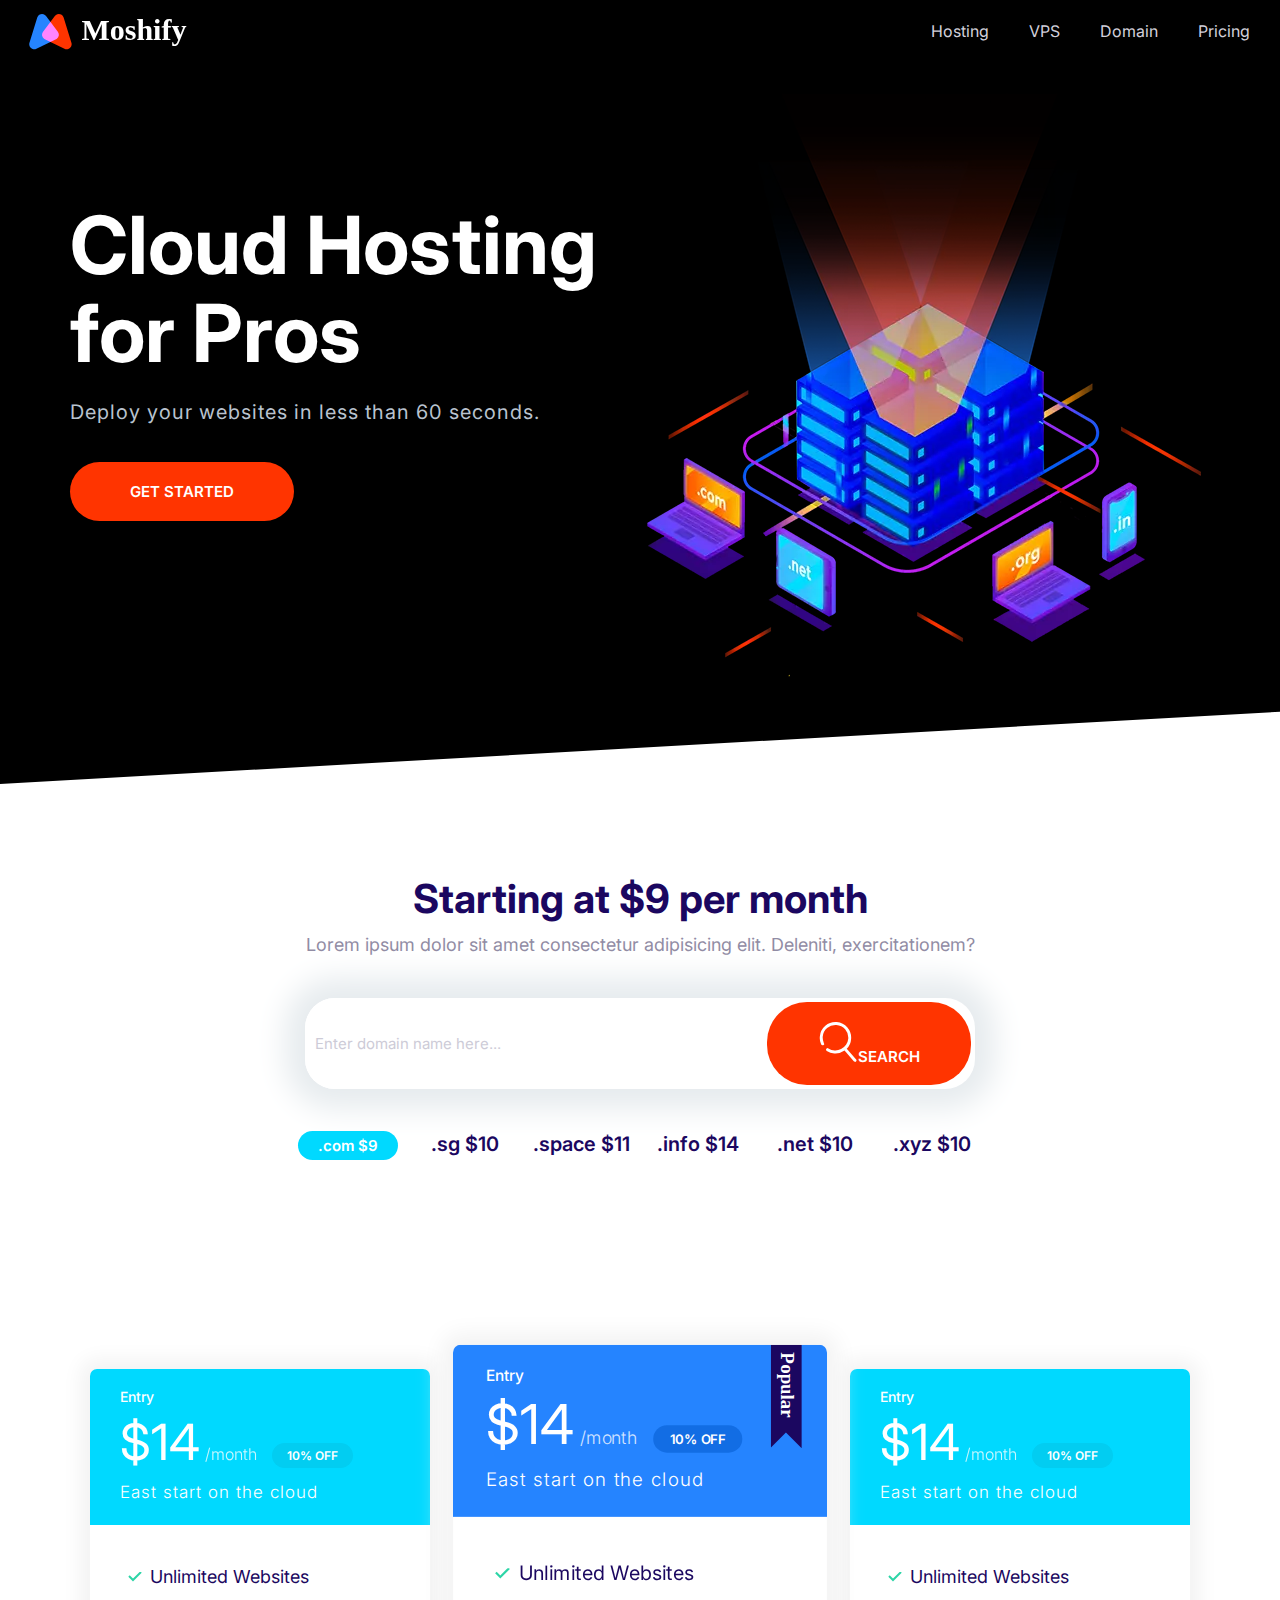
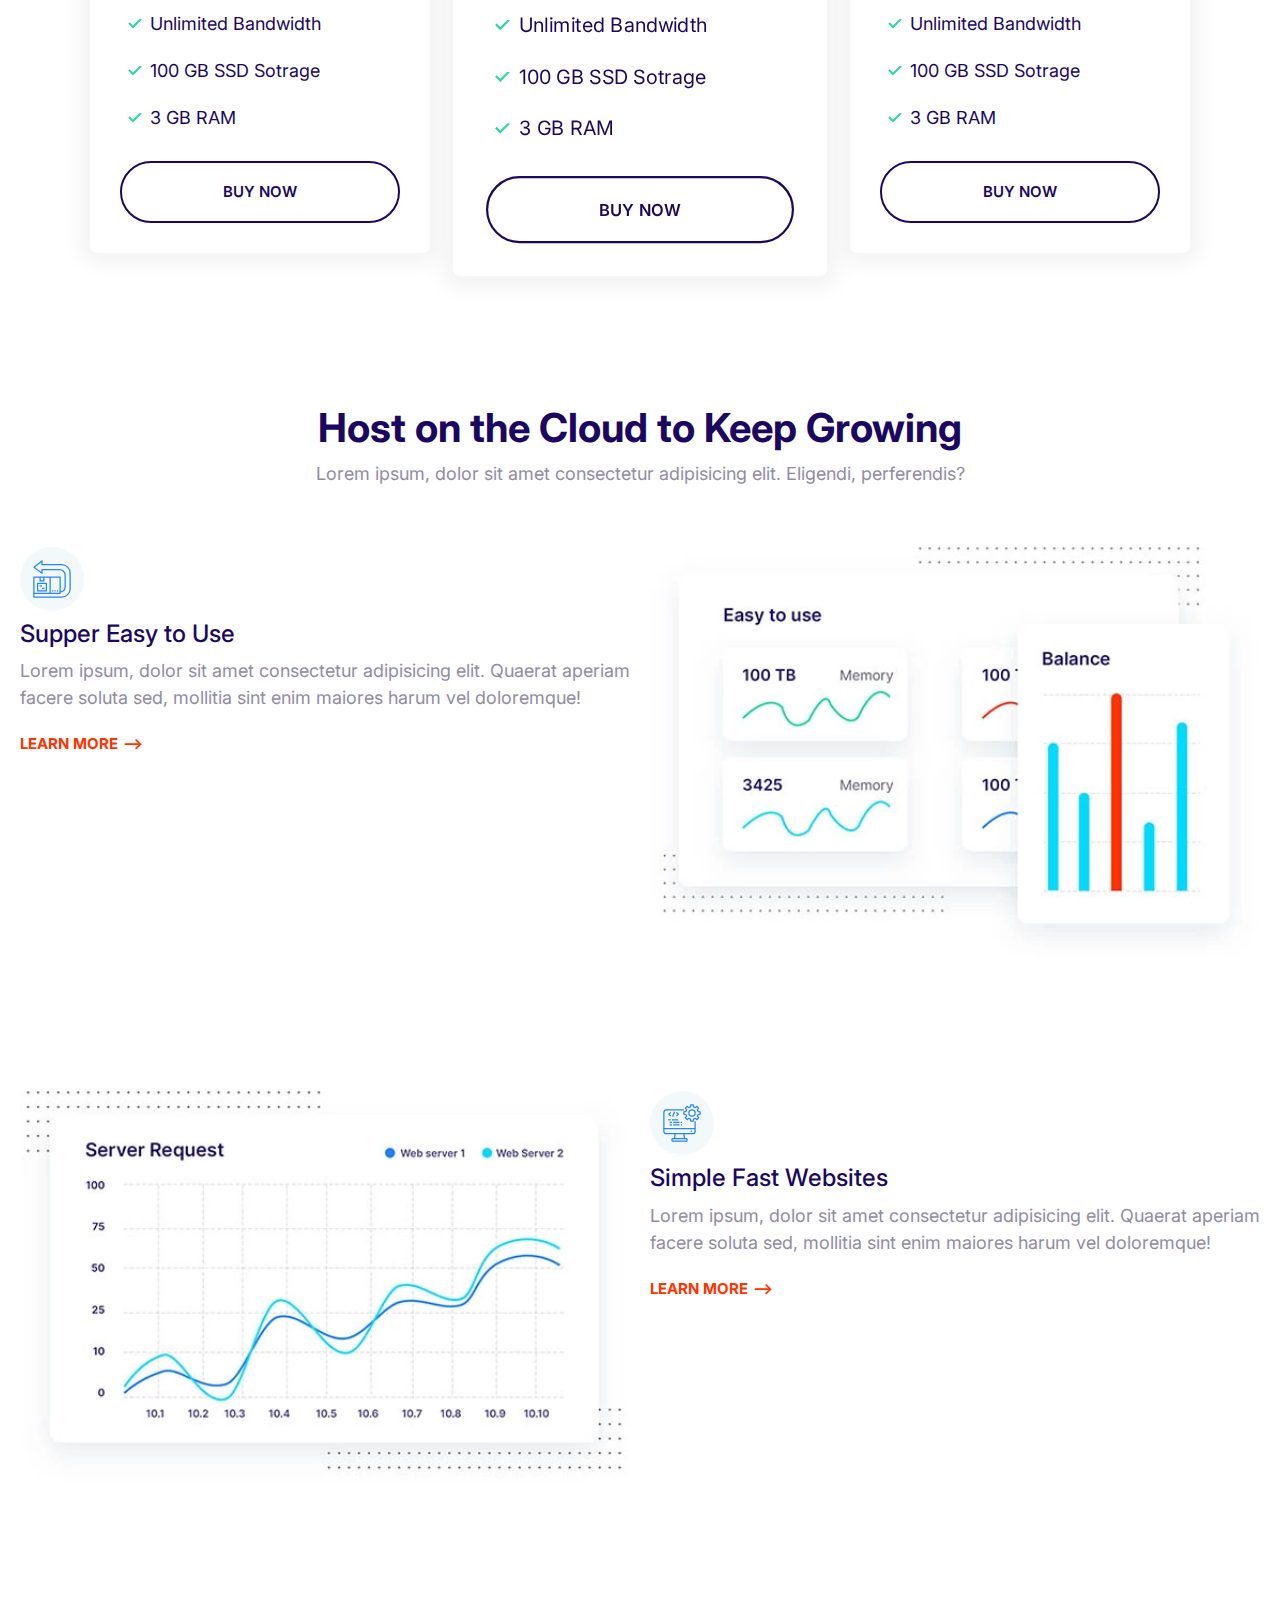
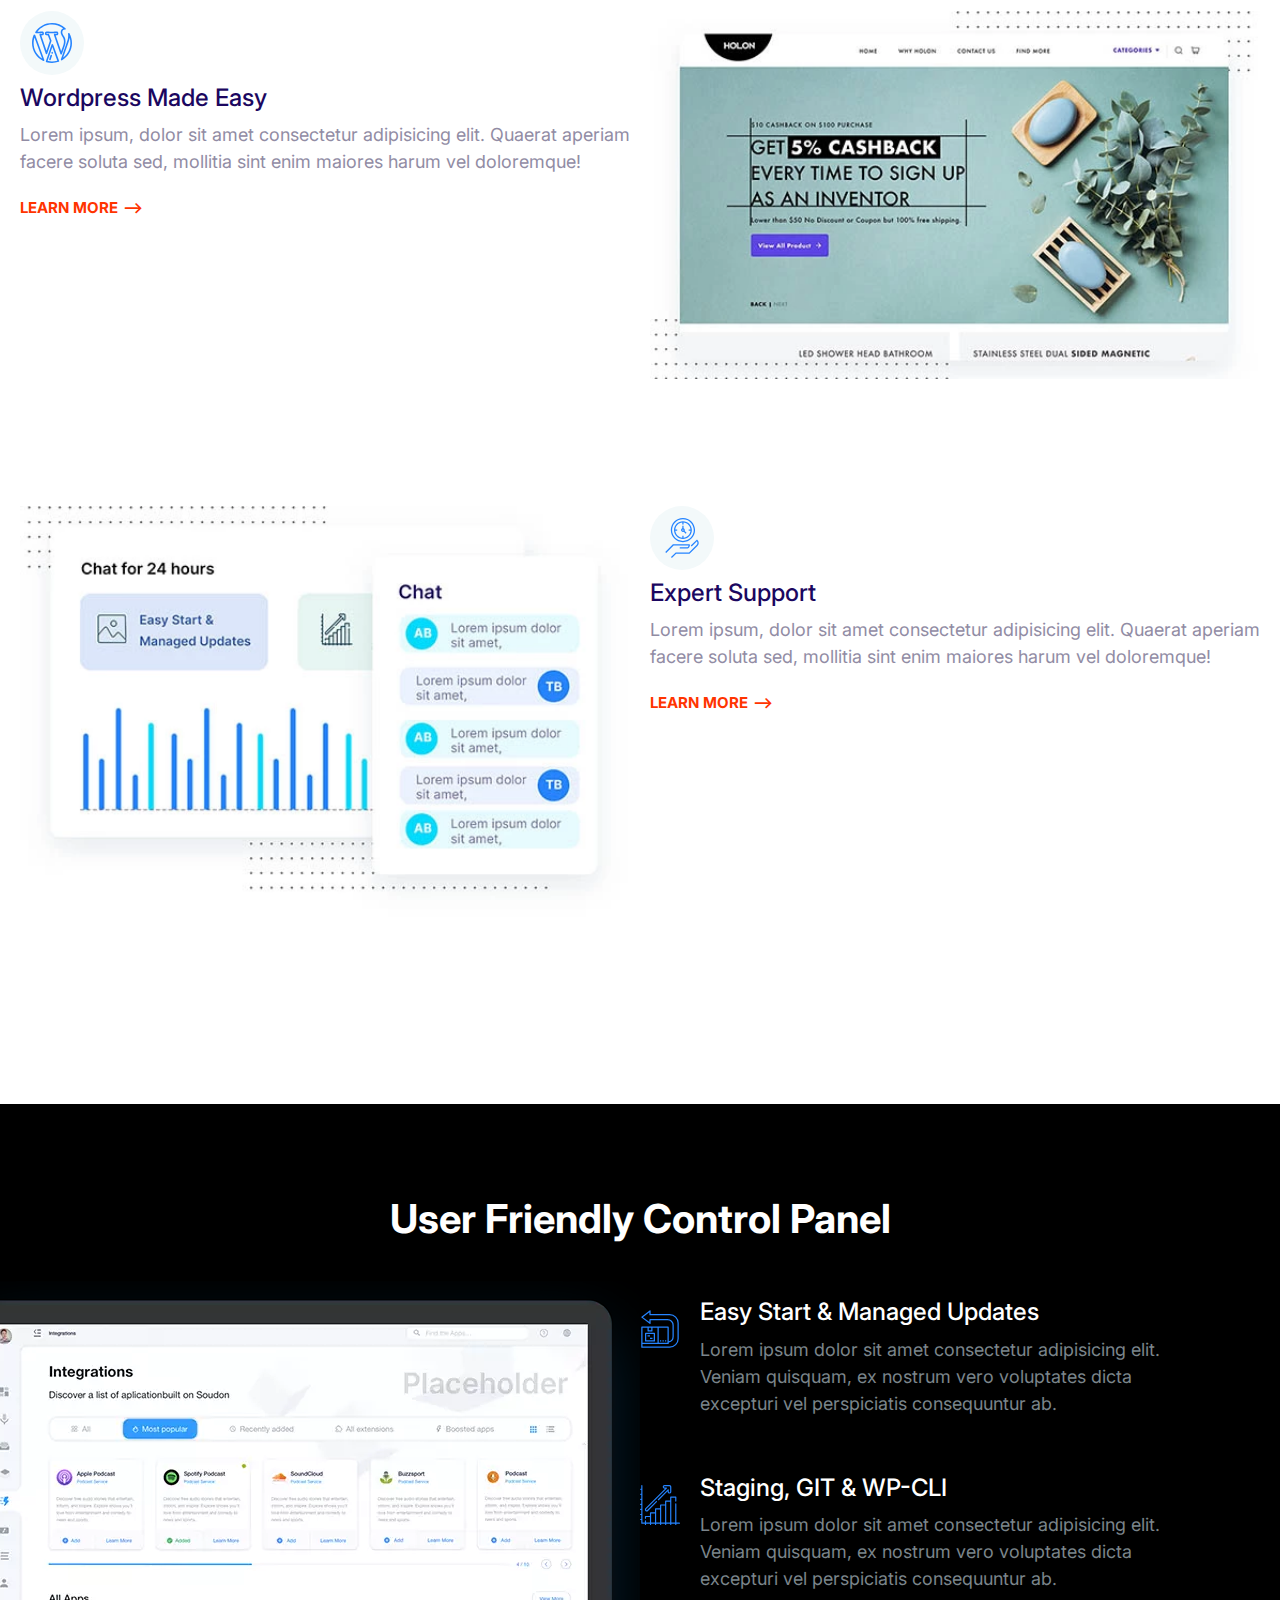
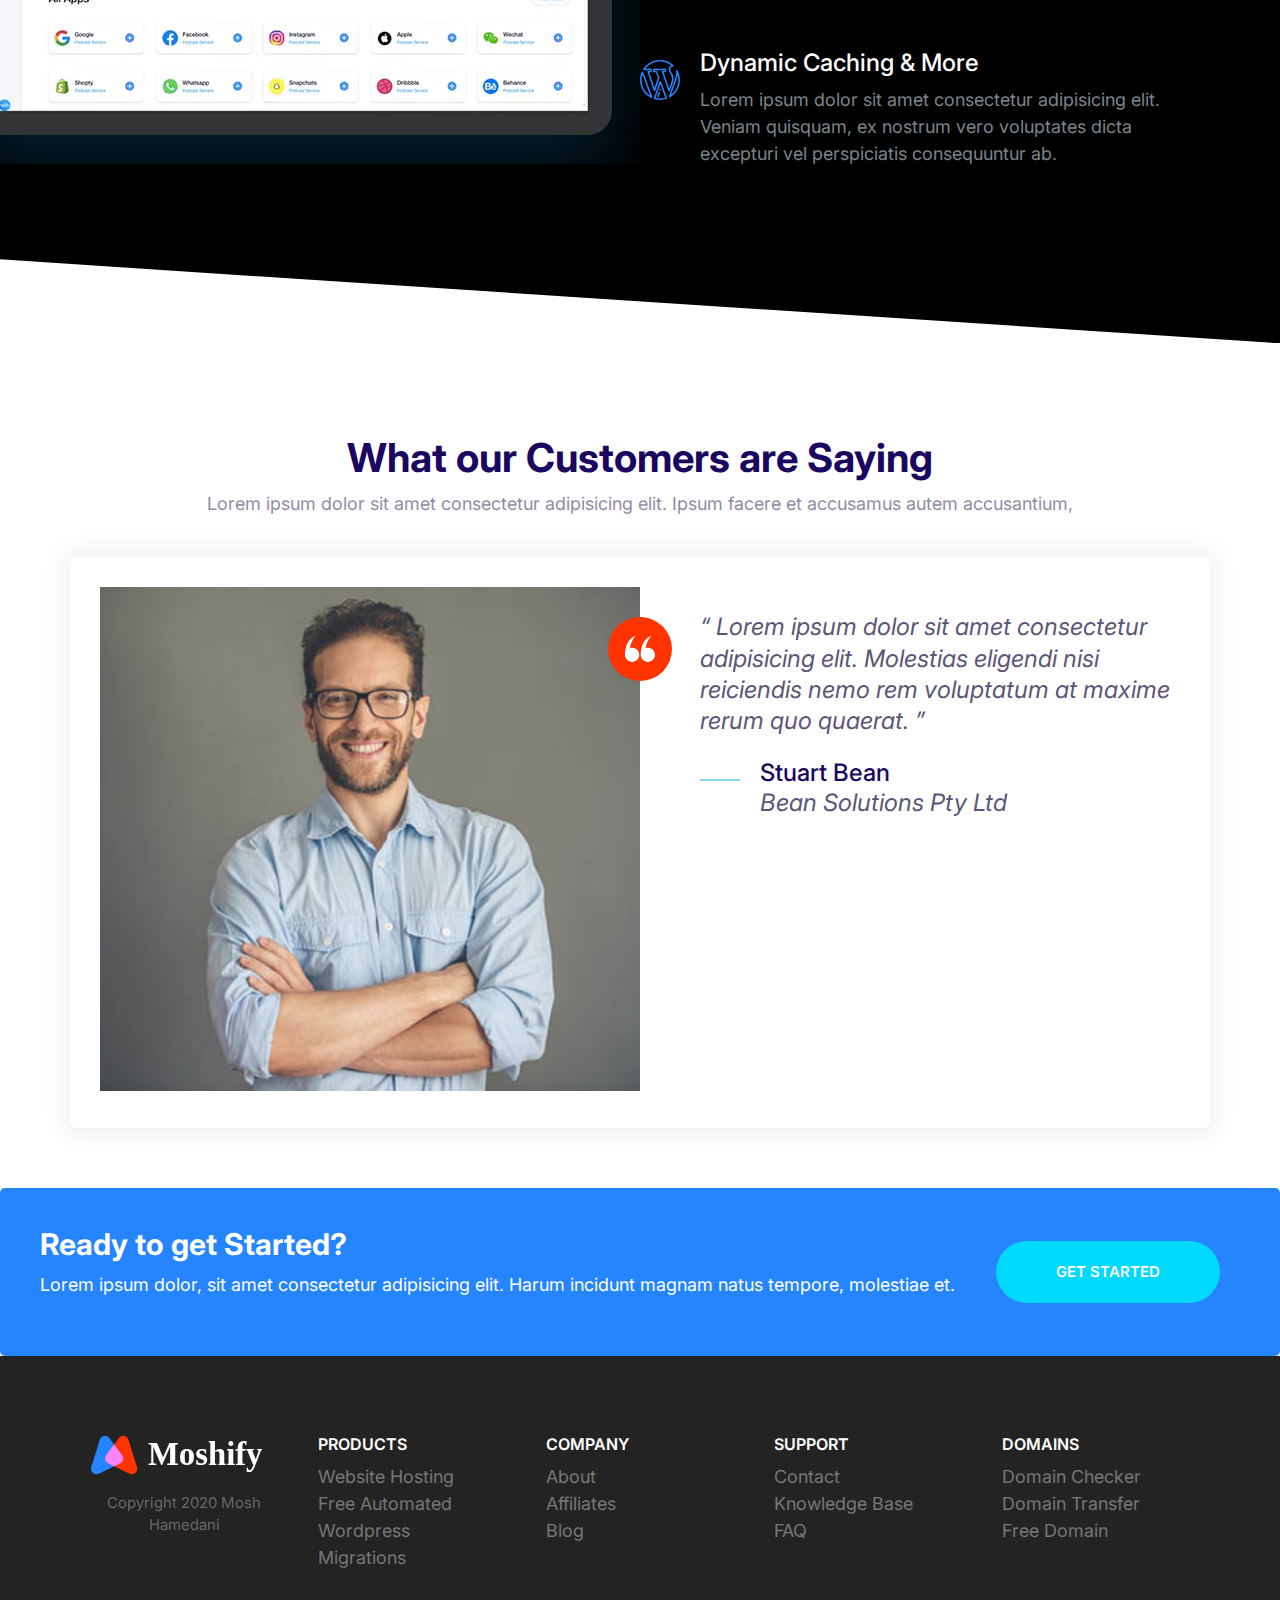
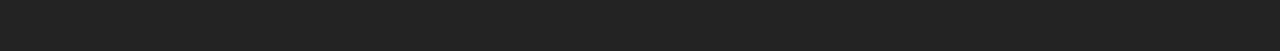
<file: index.html>
<!DOCTYPE html>
<html lang="en">
  <head>
    <meta charset="UTF-8" />
    <meta http-equiv="X-UA-Compatible" content="IE=edge" />
    <meta name="viewport" content="width=device-width, initial-scale=1.0" />
    <meta
      name="description"
      content="Deploy your websites in less than 60 seconds"
    />
    <meta property="og:title" content="Moshify" />
    <meta property="og:description" content="Moshify...." />
    <meta property="og:type" content="website" />
    <meta property="og:image" content="http://" />
    <meta property="og:url" content="https://moshified.com" />
    <title>Moshify - Go Online for Just $9</title>
    <link rel="preconnect" href="https://fonts.googleapis.com" />
    <link rel="preconnect" href="https://fonts.gstatic.com" crossorigin />
    <link
      href="https://fonts.googleapis.com/css2?family=Inter:wght@400;600;700&display=swap"
      rel="stylesheet"
    />
    <link rel="stylesheet" href="css/normalize.css" />
    <link rel="stylesheet" href="css/styles.css" />
  </head>
  <body>
    <header>
      <!-- Navigation Bar first -->
      <nav class="nav collapsible">
        <a class="nav__brand" href="/"><img src="images/logo.svg" alt="" /></a>
        <svg class="icon icon--white nav__toggler">
          <use xlink:href="images/sprite.svg#menu"></use>
        </svg>
        <ul class="list nav__list collapsible__content">
          <li class="nav__item"><a href="#">Hosting</a></li>
          <li class="nav__item"><a href="#">VPS</a></li>
          <li class="nav__item"><a href="#">Domain</a></li>
          <li class="nav__item"><a href="#">Pricing</a></li>
        </ul>
      </nav>
    </header>

    <!-- Hero component -->
    <section class="block block--dark block--skewed-left hero">
      <div class="container grid grid--1x2">
        <header class="block__header hero__content">
          <h1 class="block__heading">Cloud Hosting for Pros</h1>
          <p class="hero__tagline">
            Deploy your websites in less than 60 seconds.
          </p>
          <a href="" class="btn btn--accent btn--stretched">Get Started</a>
        </header>
        <picture>
          <source
            type="image/webp"
            srcset="images/banner.webp 1x, images/banner@2x.webp 2x"
          />
          <source
            type="image/png"
            srcset="images/banner.png 1x, images/banner@2x.png 2x"
          />
          <img class="hero__image" src="images/banner.png" alt="" />
        </picture>
      </div>
    </section>

    <!-- Domain Block -->
    <section class="block container block-domain">
      <header class="block__header">
        <h2>Starting at $9 per month</h2>
        <p>
          Lorem ipsum dolor sit amet consectetur adipisicing elit. Deleniti,
          exercitationem?
        </p>
      </header>
      <div class="input-group">
        <input
          type="text"
          class="input"
          placeholder="Enter domain name here..."
        />
        <button class="btn btn--accent">
          <svg class="icon icon--white">
            <use xlink:href="images/sprite.svg#search"></use></svg
          >Search
        </button>
      </div>
      <ul class="list block-domain__prices">
        <li><span class="badge badge--secondary">.com $9</span></li>
        <li>.sg $10</li>
        <li>.space $11</li>
        <li>.info $14</li>
        <li>.net $10</li>
        <li>.xyz $10</li>
      </ul>
    </section>

    <!-- Block PLans -->
    <section class="block container block-plans">
      <div class="grid grid--1x3">
        <!-- Plans 1 -->
        <div class="plan">
          <div class="card card--secondary">
            <header class="card__header">
              <h3 class="plan__name">Entry</h3>
              <span class="plan__price">$14</span>
              <span class="plan__billing-cycle">/month</span>
              <span class="badge badge--secondary badge--small">10% OFF</span>
              <span class="plan__description">East start on the cloud</span>
            </header>
            <div class="card__body">
              <ul class="list list--tick">
                <li class="list__item">Unlimited Websites</li>
                <li class="list__item">Unlimited Bandwidth</li>
                <li class="list__item">100 GB SSD Sotrage</li>
                <li class="list__item">3 GB RAM</li>
              </ul>
              <button class="btn btn--outline btn--block">Buy Now</button>
            </div>
          </div>
        </div>
        <!-- Plans 2 -->
        <div class="plan plan--popular">
          <div class="card card--primary">
            <header class="card__header">
              <h3 class="plan__name">Entry</h3>
              <span class="plan__price">$14</span>
              <span class="plan__billing-cycle">/month</span>
              <span class="badge badge--primary badge--small">10% OFF</span>
              <span class="plan__description">East start on the cloud</span>
            </header>
            <div class="card__body">
              <ul class="list list--tick">
                <li class="list__item">Unlimited Websites</li>
                <li class="list__item">Unlimited Bandwidth</li>
                <li class="list__item">100 GB SSD Sotrage</li>
                <li class="list__item">3 GB RAM</li>
              </ul>
              <button class="btn btn--outline btn--block">Buy Now</button>
            </div>
          </div>
        </div>
        <!-- Plans 3 -->
        <div class="plan">
          <div class="card card--secondary">
            <header class="card__header">
              <h3 class="plan__name">Entry</h3>
              <span class="plan__price">$14</span>
              <span class="plan__billing-cycle">/month</span>
              <span class="badge badge--secondary badge--small">10% OFF</span>
              <span class="plan__description">East start on the cloud</span>
            </header>
            <div class="card__body">
              <ul class="list list--tick">
                <li class="list__item">Unlimited Websites</li>
                <li class="list__item">Unlimited Bandwidth</li>
                <li class="list__item">100 GB SSD Sotrage</li>
                <li class="list__item">3 GB RAM</li>
              </ul>
              <button class="btn btn--outline btn--block">Buy Now</button>
            </div>
          </div>
        </div>
      </div>
    </section>

    <!-- Feature Block -->
    <section class="block contain">
      <header class="block__header">
        <h2>Host on the Cloud to Keep Growing</h2>
        <p>
          Lorem ipsum, dolor sit amet consectetur adipisicing elit. Eligendi,
          perferendis?
        </p>
      </header>

      <!-- Article 1 -->
      <article class="grid grid--1x2 feature">
        <div class="feature__content">
          <span class="icon-container">
            <svg class="icon icon--primary">
              <use xlink:href="images/sprite.svg#easy"></use>
            </svg>
          </span>
          <h3 class="feature__heading">Supper Easy to Use</h3>
          <p>
            Lorem ipsum, dolor sit amet consectetur adipisicing elit. Quaerat
            aperiam facere soluta sed, mollitia sint enim maiores harum vel
            doloremque!
          </p>
          <a href="#" class="link-arrow">Learn More</a>
        </div>
        <picture>
          <source
            type="image/webp"
            srcset="images/easy.webp 1x, images/easy@2x.webp 2x"
          />
          <source
            type="image/jpg"
            srcset="images/easy.jpg 1x, images/easy@2x.jpg 2x"
          />
          <img class="feature__image" src="images/easy@2x.jpg" alt="" />
        </picture>
      </article>

      <!-- Article 2 -->
      <article class="grid grid--1x2 feature">
        <div class="feature__content">
          <span class="icon-container">
            <svg class="icon icon--primary">
              <use xlink:href="images/sprite.svg#computer"></use>
            </svg>
          </span>
          <h3 class="feature__heading">Simple Fast Websites</h3>
          <p>
            Lorem ipsum, dolor sit amet consectetur adipisicing elit. Quaerat
            aperiam facere soluta sed, mollitia sint enim maiores harum vel
            doloremque!
          </p>
          <a href="#" class="link-arrow">Learn More</a>
        </div>
        <picture>
          <source
            type="image/webp"
            srcset="images/fast.webp 1x, images/fast@2x.webp 2x"
          />
          <source
            type="image/jpg"
            srcset="images/fast.jpg 1x, images/fast@2x.jpg 2x"
          />
          <img class="feature__image" src="images/fast@2x.jpg" alt="" />
        </picture>
      </article>

      <!-- Article 3 -->
      <article class="grid grid--1x2 feature">
        <div class="feature__content">
          <span class="icon-container">
            <svg class="icon icon--primary">
              <use xlink:href="images/sprite.svg#wordpress"></use>
            </svg>
          </span>
          <h3 class="feature__heading">Wordpress Made Easy</h3>
          <p>
            Lorem ipsum, dolor sit amet consectetur adipisicing elit. Quaerat
            aperiam facere soluta sed, mollitia sint enim maiores harum vel
            doloremque!
          </p>
          <a href="#" class="link-arrow">Learn More</a>
        </div>
        <picture>
          <source
            type="image/webp"
            srcset="images/wordpress.webp 1x, images/wordpress@2x.webp 2x"
          />
          <source
            type="image/jpg"
            srcset="images/wordpress.jpg 1x, images/wordpress@2x.jpg 2x"
          />
          <img class="feature__image" src="images/wordpress@2x.jpg" alt="" />
        </picture>
      </article>

      <!-- Article 4 -->
      <article class="grid grid--1x2 feature">
        <div class="feature__content">
          <span class="icon-container">
            <svg class="icon icon--primary">
              <use xlink:href="images/sprite.svg#clock"></use>
            </svg>
          </span>
          <h3 class="feature__heading">Expert Support</h3>
          <p>
            Lorem ipsum, dolor sit amet consectetur adipisicing elit. Quaerat
            aperiam facere soluta sed, mollitia sint enim maiores harum vel
            doloremque!
          </p>
          <a href="#" class="link-arrow">Learn More</a>
        </div>
        <picture>
          <source
            type="image/webp"
            srcset="images/support.webp 1x, images/support@2x.webp 2x"
          />
          <source
            type="image/jpg"
            srcset="images/support.jpg 1x, images/support@2x.jpg 2x"
          />
          <img class="feature__image" src="images/support@2x.jpg" alt="" />
        </picture>
      </article>
    </section>

    <!-- Block Showcase -->
    <section class="block block--dark block--skewed-right block-showcase">
      <header class="block__header">
        <h2>User Friendly Control Panel</h2>
      </header>
      <div class="container grid grid--1x2">
        <picture class="block-showcase__image">
          <source
            type="image/webp"
            srcset="images/ipad.webp 1x, images/ipad@2x.webp 2x"
          />
          <source
            type="image/png"
            srcset="images/ipad.png 1x, images/ipad@2x.png 2x"
          />
          <img src="images/ipad.png" alt="" />
        </picture>
        <ul class="list">
          <!-- Media 1 -->
          <li>
            <div class="media">
              <div class="media__image">
                <svg class="icon icon--primary">
                  <use xlink:href="images/sprite.svg#easy"></use>
                </svg>
              </div>
              <div class="media__body">
                <h3 class="media__title">Easy Start & Managed Updates</h3>
                <p>
                  Lorem ipsum dolor sit amet consectetur adipisicing elit.
                  Veniam quisquam, ex nostrum vero voluptates dicta excepturi
                  vel perspiciatis consequuntur ab.
                </p>
              </div>
            </div>
          </li>

          <!-- Media 2 -->
          <li>
            <div class="media">
              <div class="media__image">
                <svg class="icon icon--primary">
                  <use xlink:href="images/sprite.svg#growth"></use>
                </svg>
              </div>
              <div class="media__body">
                <h3 class="media__title">Staging, GIT & WP-CLI</h3>
                <p>
                  Lorem ipsum dolor sit amet consectetur adipisicing elit.
                  Veniam quisquam, ex nostrum vero voluptates dicta excepturi
                  vel perspiciatis consequuntur ab.
                </p>
              </div>
            </div>
          </li>

          <!-- Media 3 -->
          <li>
            <div class="media">
              <div class="media__image">
                <svg class="icon icon--primary">
                  <use xlink:href="images/sprite.svg#wordpress"></use>
                </svg>
              </div>
              <div class="media__body">
                <h3 class="media__title">Dynamic Caching & More</h3>
                <p>
                  Lorem ipsum dolor sit amet consectetur adipisicing elit.
                  Veniam quisquam, ex nostrum vero voluptates dicta excepturi
                  vel perspiciatis consequuntur ab.
                </p>
              </div>
            </div>
          </li>
        </ul>
      </div>
    </section>

    <!-- Testimonials -->
    <section class="block">
      <header class="block__header">
        <h2>What our Customers are Saying</h2>
        <p>
          Lorem ipsum dolor sit amet consectetur adipisicing elit. Ipsum facere
          et accusamus autem accusantium,
        </p>
      </header>
      <div class="container">
        <div class="card testimonial">
          <div class="grid grid--1x2">
            <div class="testimonial__image">
              <img src="images/testimonial.jpg" alt="Happy customer" />
              <span class="icon-container icon-container--accent">
                <svg class="icon icon--white icon--small">
                  <use xlink:href="images/sprite.svg#quotes"></use>
                </svg>
              </span>
            </div>
            <blockquote class="quote">
              <p class="quote__text">
                Lorem ipsum dolor sit amet consectetur adipisicing elit.
                Molestias eligendi nisi reiciendis nemo rem voluptatum at maxime
                rerum quo quaerat.
              </p>
              <footer>
                <div class="media">
                  <div class="media__image">
                    <svg class="icon icon--primary quote__line">
                      <use xlink:href="images/sprite.svg#line"></use>
                    </svg>
                  </div>
                  <div class="media__body">
                    <h3 class="media__title quote__author">Stuart Bean</h3>
                    <p class="quote__company">Bean Solutions Pty Ltd</p>
                  </div>
                </div>
              </footer>
            </blockquote>
          </div>
        </div>
      </div>
    </section>

    <!-- Callout -->
    <div class="callout callout--primary">
      <div class="grid grid--1x2">
        <div class="callout__content">
          <h2 class="callout__heading">Ready to get Started?</h2>
          <p>
            Lorem ipsum dolor, sit amet consectetur adipisicing elit. Harum
            incidunt magnam natus tempore, molestiae et.
          </p>
        </div>
        <a href="#" class="btn btn--secondary btn--stretched">Get Started</a>
      </div>
    </div>

    <!-- Footer -->
    <footer class="block block--dark footer">
      <div class="container grid footer__sections">
        <!-- section 1 -->
        <section class="collapsible collapsible--expanded footer__section">
          <header class="collapsible__header">
            <h2 class="collapsible__heading footer__heading">Products</h2>
            <svg class="icon icon--white collapsible__chevron">
              <use xlink:href="images/sprite.svg#menu"></use>
            </svg>
          </header>
          <div class="collapsible__content">
            <ul class="list">
              <li><a href="#">Website Hosting</a></li>
              <li><a href="#">Free Automated Wordpress</a></li>
              <li><a href="#">Migrations</a></li>
            </ul>
          </div>
        </section>

        <!-- section 2 -->
        <section class="collapsible footer__section">
          <header class="collapsible__header">
            <h2 class="collapsible__heading footer__heading">Company</h2>
            <svg class="icon icon--white collapsible__chevron">
              <use xlink:href="images/sprite.svg#menu"></use>
            </svg>
          </header>
          <div class="collapsible__content">
            <ul class="list">
              <li><a href="#">About</a></li>
              <li><a href="#">Affiliates</a></li>
              <li><a href="#">Blog</a></li>
            </ul>
          </div>
        </section>

        <!-- section 3 -->
        <section class="collapsible footer__section">
          <header class="collapsible__header">
            <h2 class="collapsible__heading footer__heading">Support</h2>
            <svg class="icon icon--white collapsible__chevron">
              <use xlink:href="images/sprite.svg#menu"></use>
            </svg>
          </header>
          <div class="collapsible__content">
            <ul class="list">
              <li><a href="#">Contact</a></li>
              <li><a href="#">Knowledge Base</a></li>
              <li><a href="#">FAQ</a></li>
            </ul>
          </div>
        </section>

        <!-- section 4 -->
        <section class="collapsible footer__section">
          <header class="collapsible__header">
            <h2 class="collapsible__heading footer__heading">Domains</h2>
            <svg class="icon icon--white collapsible__chevron">
              <use xlink:href="images/sprite.svg#chevron"></use>
            </svg>
          </header>
          <div class="collapsible__content">
            <ul class="list">
              <li><a href="#">Domain Checker</a></li>
              <li><a href="#">Domain Transfer</a></li>
              <li><a href="#">Free Domain</a></li>
            </ul>
          </div>
        </section>
        <section class="footer__brand">
          <img src="images/logo.svg" alt="" />
          <p class="footer__copyright">Copyright 2020 Mosh Hamedani</p>
        </section>
      </div>
    </footer>

    <script src="js/main.js"></script>
  </body>
</html>
</file>
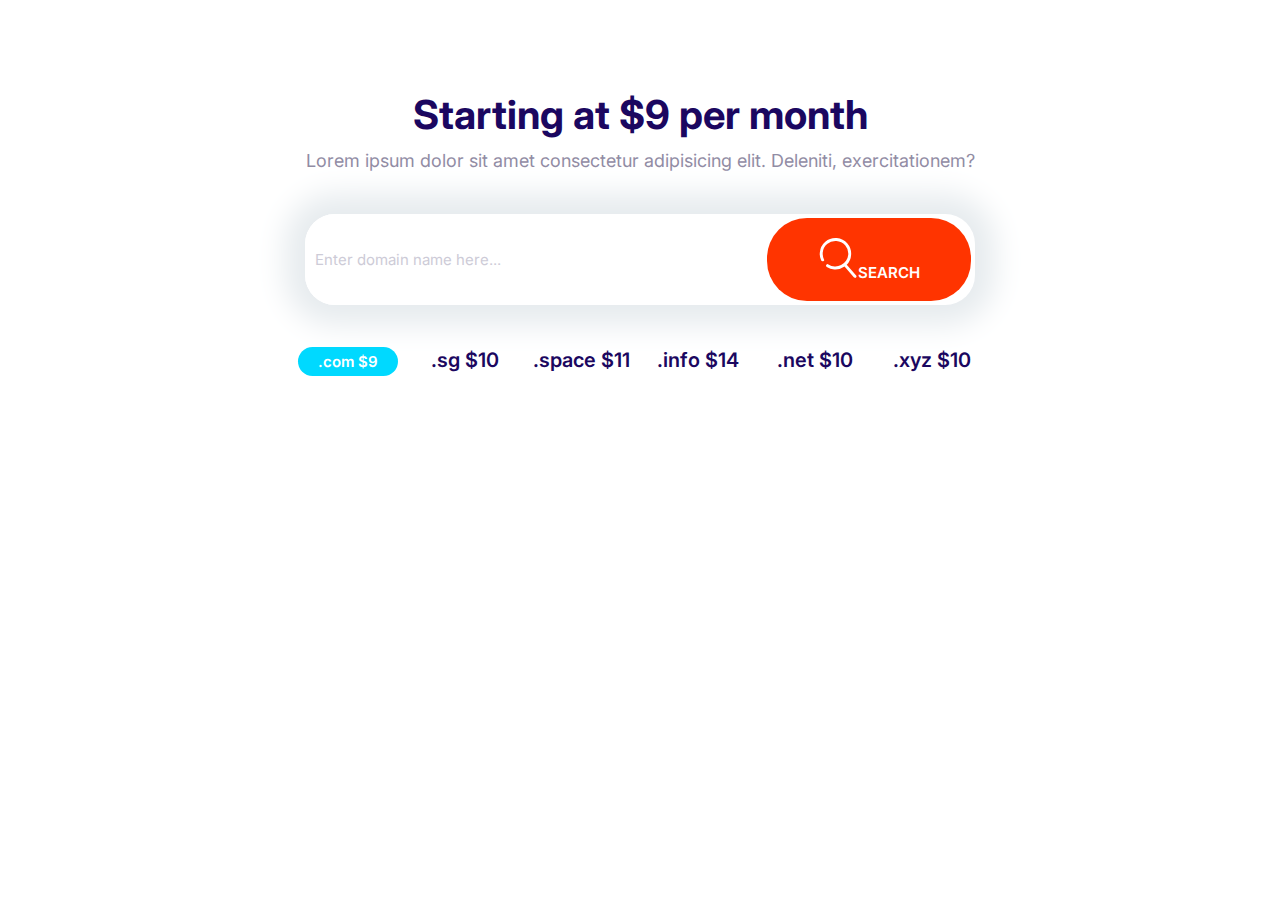
<file: playground.html>
<!DOCTYPE html>
<html lang="en">
  <head>
    <meta charset="UTF-8" />
    <meta http-equiv="X-UA-Compatible" content="IE=edge" />
    <meta name="viewport" content="width=device-width, initial-scale=1.0" />
    <title>Document</title>
    <link rel="preconnect" href="https://fonts.googleapis.com" />
    <link rel="preconnect" href="https://fonts.gstatic.com" crossorigin />
    <link
      href="https://fonts.googleapis.com/css2?family=Inter:wght@400;600;700&display=swap"
      rel="stylesheet"
    />
    <link rel="stylesheet" href="css/normalize.css" />
    <link rel="stylesheet" href="css/styles.css" />
  </head>
  <body>
    <section class="block container block-domain">
      <header class="block__header">
        <h2>Starting at $9 per month</h2>
        <p>
          Lorem ipsum dolor sit amet consectetur adipisicing elit. Deleniti,
          exercitationem?
        </p>
      </header>
      <div class="input-group">
        <input
          type="text"
          class="input"
          placeholder="Enter domain name here..."
        />
        <button class="btn btn--accent">
          <svg class="icon icon--white">
            <use xlink:href="images/sprite.svg#search"></use></svg
          >Search
        </button>
      </div>
      <ul class="list block-domain__prices">
        <li><span class="badge badge--secondary">.com $9</span></li>
        <li>.sg $10</li>
        <li>.space $11</li>
        <li>.info $14</li>
        <li>.net $10</li>
        <li>.xyz $10</li>
      </ul>
    </section>
  </body>
</html>
</file>
<file: css/styles.css>
:root {
  --color-primary: #2584ff;
  --color-secondary: #00d9ff;
  --color-accent: #ff3400;
  --color-headings: #1b0760;
  --color-body: #918ca4;
  --color-body-darker: #5c5577;
  --color-border: #ccc;
  --border-radius: 30px;
}

*,
*::after,
*::before {
  box-sizing: border-box;
}

/* Typography */

::selection {
  background: var(--color-primary);
  color: #fff;
}
html {
  /* 62.5% of 16px = 10px */
  font-size: 62.5%;
}

body {
  font-family: Inter, Arial, Helvetica, sans-serif;
  font-size: 2.4rem;
  line-height: 1.5;
  color: var(--color-body);
}

h1,
h2,
h3 {
  color: var(--color-headings);
  margin-bottom: 1rem;
  line-height: 1.1;
}

h1 {
  font-size: 7rem;
}

h2 {
  font-size: 4rem;
}

h3 {
  font-size: 3rem;
  font-weight: 500;
}

p {
  margin-top: 0;
}

@media screen and (min-width: 1024px) {
  body {
    font-size: 1.8rem;
  }

  h1 {
    font-size: 8rem;
  }

  h2 {
    font-size: 4rem;
  }

  h3 {
    font-size: 2.4rem;
  }
}

/* Links */
a {
  text-decoration: none;
}

.link-arrow {
  color: var(--color-accent);
  text-transform: uppercase;
  font-size: 2rem;
  font-weight: bold;
}

.link-arrow::after {
  content: "-->";
  margin-left: 5px;
  transition: margin 0.15s;
}

.link-arrow:hover::after {
  margin-left: 10px;
}

@media screen and (min-width: 1024px) {
  .link-arrow {
    font-size: 1.5rem;
  }
}
/* Badges */

.badge {
  border-radius: 20px;
  font-size: 2rem;
  font-weight: 600;
  padding: 0.5rem 2rem;
  white-space: nowrap;
}

.badge--primary {
  background: var(--color-primary);
  color: #fff;
}

.badge--secondary {
  background: var(--color-secondary);
  color: #fff;
}

.badge--small {
  font-size: 1.6rem;
  padding: 0.5rem 1.5rem;
}

@media screen and (min-width: 1024px) {
  .badge {
    font-size: 1.5rem;
  }

  .badge--small {
    font-size: 1.2rem;
  }
}
/* Lists */
.list {
  list-style: none;
  padding-left: 0;
}

.list--inline .list__item {
  display: inline-block;
  margin-right: 2rem;
}

.list--tick {
  list-style-image: url(../images/tick.svg);
  padding-left: 3rem;
  color: var(--color-headings);
}

.list--tick .list__item {
  padding-left: 0.5rem;
  margin-bottom: 1rem;
}

@media screen and (min-width: 1024px) {
  .list--tick .list__item {
    padding-left: 0;
  }
}

/* Icons */

.icon {
  width: 40px;
  height: 40px;
  color: #ff3400;
}

.icon--small {
  width: 30px;
  height: 30px;
}

.icon--primary {
  fill: var(--color-primary);
}

.icon--white {
  fill: #fff;
}

.icon-container {
  background: #f3f9fa;
  width: 64px;
  height: 64px;
  border-radius: 100%;
  display: inline-flex;
  justify-content: center;
  align-items: center;
}

.icon-container--accent {
  background: var(--color-accent);
}

/* Buttons */
.btn {
  border-radius: 40px;
  border: 0;
  cursor: pointer;
  font-size: 1.8rem;
  font-weight: 600;
  margin: 1rem 0;
  padding: 2rem 4vw;
  text-align: center;
  text-transform: uppercase;
  white-space: nowrap;
}

.btn--primary {
  background: var(--color-primary);
  color: #fff;
}

.btn--primary:hover {
  background: #3a8ffd;
}

.btn--secondary {
  background: var(--color-secondary);
  color: #fff;
}

.btn--secondary:hover {
  background: #05cdf0;
}

.btn--accent {
  background: var(--color-accent);
  color: #fff;
}

.btn--accent:hover {
  background: #ec3000;
}

.btn--outline {
  background: #fff;
  color: var(--color-headings);
  border: 2px solid var(--color-headings);
}

.btn--outline:hover {
  background: var(--color-headings);
  color: #fff;
}

.btn--stretched {
  padding-left: 6rem;
  padding-right: 6rem;
}

.btn--block {
  width: 100%;
  display: inline-block;
}

@media screen and (min-width: 1024px) {
  .btn {
    font-size: 1.5rem;
  }
}

/* Inputs */
.input {
  border-radius: var(--border-radius);
  border: 1px solid var(--color-border);
  color: var(--color-headings);
  font-size: 2rem;
  outline: 0;
  padding: 1.5rem 3.5rem;
}

::placeholder {
  color: #cdcbd7;
}

.input-group {
  border: 1px solid var(--color-border);
  border-radius: var(--border-radius);
  display: flex;
}

.input-group .input {
  border: 0;
  flex-grow: 1;
  padding: 1.5rem 1rem;
  width: 0;
}

.input-group .btn {
  margin: 4px;
}

@media screen and (min-width: 1024px) {
  .input {
    font-size: 1.5rem;
  }
}
/* Cards */
.card {
  border-radius: 7px;
  box-shadow: 0 0 20px 10px #f3f3f3;
  overflow: hidden;
}

.card__header,
.card__body {
  padding: 2rem 3rem;
}

.card--primary .card__header {
  background: var(--color-primary);
  color: #fff;
}

.card--primary .badge--primary {
  background: #126de4;
}

.card--secondary .card__header {
  background: var(--color-secondary);
  color: #fff;
}

.card--secondary .badge--secondary {
  background: #02cdf1;
}

/* Plans */
.plan__name {
  color: #fff;
  margin: 0;
  font-weight: 500;
  font-size: 2.4rem;
}

.plan__price {
  font-size: 6rem;
}

.plan__billing-cycle {
  font-size: 2.4rem;
  font-weight: 300;
  opacity: 0.8;
  margin-right: 1rem;
}

.plan__description {
  font-size: 2rem;
  font-weight: 300;
  letter-spacing: 1px;
  display: block;
}

.plan .list__item {
  margin-bottom: 2rem;
}

.plan--popular {
  transform: scale(1.1);
}

.plan--popular .card__header {
  position: relative;
}

.plan--popular .card__header::before {
  content: url(../images/popular.svg);
  width: 40px;
  display: inline-block;
  position: absolute;
  top: -6px;
  right: 5%;
}

.plan:hover {
  transform: scale(1.05);
}

.plan--popular:hover {
  transform: scale(1.15);
}

@media screen and (min-width: 1024px) {
  .plan__name {
    font-size: 1.4rem;
  }

  .plan__price {
    font-size: 5rem;
  }

  .plan__billing-cycle {
    font-size: 1.6rem;
  }

  .plan__description {
    font-size: 1.7rem;
  }
}
/* Media */
.media {
  display: flex;
  margin-bottom: 4rem;
}

.media__title {
  margin-top: 0;
}

.media__body {
  margin: 0 2rem;
}

.media__image {
  margin-top: 1rem;
}
/* Quotes */
.quote {
  font-size: 3rem;
  font-style: italic;
  color: var(--color-body-darker);
  line-height: 1.3;
}

.quote__text::before {
  content: open-quote;
}

.quote__text::after {
  content: close-quote;
}

.quote__author {
  font-size: 3rem;
  font-weight: 500;
  font-style: normal;
  margin-bottom: 0;
}

.quote__organization {
  color: var(--color-headings);
  opacity: 0.4;
  font-size: 2rem;
  font-style: normal;
}

.quote__line {
  position: relative;
  bottom: 10px;
}

@media screen and (min-width: 1024px) {
  .quote {
    font-size: 2rem;
  }

  .quote__author {
    font-size: 2.4rem;
  }

  .quote__organization {
    font-size: 1.6rem;
  }
}

/* Grids */
.grid {
  display: grid;
}

@media screen and (min-width: 768px) {
  .grid--1x2 {
    grid-template-columns: repeat(2, 1fr);
  }
}

@media screen and (min-width: 1024px) {
  .grid--1x3 {
    grid-template-columns: repeat(3, 1fr);
  }
}

/* Testimonials */
.testimonial {
  padding: 3rem;
}

.testimonial__image {
  position: relative;
  margin: 0 3rem;
}

.testimonial__image > img {
  width: 100%;
}

.testimonial__image > .icon-container {
  position: absolute;
  top: 3rem;
  right: -32px;
}

@media screen and (min-width: 768px) {
  .testimonial__image {
    margin: 0;
  }

  .testimonial .quote,
  .testimonial .quote__author {
    font-size: 2.4rem;
  }

  .testimonial .quote {
    margin-left: 6rem;
    margin-right: 0;
  }
}

/* Callouts */
.callout {
  padding: 4rem;
  border-radius: 5px;
}

.callout--primary {
  background: var(--color-primary);
  color: #fff;
}

.callout__heading {
  color: #fff;
  margin-top: 0;
  font-size: 3rem;
}

.callout .btn {
  justify-self: center;
  align-self: center;
}

.callout__content {
  text-align: center;
}

@media screen and (min-width: 768px) {
  .callout .grid--1x2 {
    grid-template-columns: 1fr auto;
  }

  .callout__content {
    text-align: left;
  }

  .callout .btn {
    justify-self: start;
    margin: 0 2rem;
  }
}

/* Collapsibles */
.collapsible__header {
  display: flex;
  justify-content: space-between;
}

.collapsible__heading {
  margin-top: 0;
  font-size: 3rem;
}

.collapsible__chevron {
  transform: rotate(-90deg);
  transition: transform 0.3s;
}

.collapsible__content {
  max-height: 0;
  overflow: hidden;
  opacity: 0;
  transition: all 0.3s;
}

.collapsible--expanded .collapsible__chevron {
  transform: rotate(0);
}

.collapsible--expanded .collapsible__content {
  max-height: 100vh;
  opacity: 1;
}
/* Blocks */
.block {
  --padding-vertical: 6rem;
  padding: var(--padding-vertical) 2rem;
}

.block__header {
  text-align: center;
  margin-bottom: 4rem;
}

.block__heading {
  margin-top: 0;
}

.block--dark {
  background: #000;
  color: #7b858b;
}

.block--dark h1,
.block--dark h2,
.block--dark h3 {
  color: #fff;
}

.block--skewed-right {
  padding-bottom: calc(var(--padding-vertical) + 4rem);
  clip-path: polygon(0% 0%, 100% 0%, 100% 100%, 0% 90%);
}

.block--skewed-left {
  padding-bottom: calc(var(--padding-vertical) + 4rem);
  clip-path: polygon(0% 0%, 100% 0%, 100% 90%, 0% 100%);
}

.container {
  max-width: 1140px;
  margin: 0 auto;
}

/* Navigation Bar */

.nav {
  background: #000;
  display: flex;
  justify-content: space-between;
  flex-wrap: wrap;
  padding: 0 1rem;
  align-items: center;
}

.nav__list {
  width: 100%;
  margin: 0;
}

.nav__item {
  padding: 0.5rem 2rem;
  border-bottom: 1px solid #222;
}

.nav__item > a {
  color: #d2d0db;
  transition: 0.3s;
}

.nav__item > a:hover {
  color: #fff;
}

.nav__toggler {
  opacity: 0.5;
  transition: box-shadow 0.15s;
  cursor: pointer;
}

.nav.collapsible--expanded .nav__toggler {
  opacity: 1;
  box-shadow: 0 0 0 3px #666;
  border-radius: 5px;
}

.nav__brand {
  transform: translateY(5px);
}

@media screen and (min-width: 768px) {
  .nav__toggler {
    display: none;
  }

  .nav__list {
    width: auto;
    display: flex;
    font-size: 1.6rem;
    max-height: 100%;
    opacity: 1;
  }

  .nav__item {
    border: 0;
  }
}

/* Hero */

.hero__tagline {
  font-size: 2rem;
  color: #b9c3cf;
  letter-spacing: 1px;
  margin: 2rem 0 5rem 0;
}

.hero__image {
  width: 100%;
}

@media screen and (min-width: 768px) {
  .hero {
    padding-top: 0ch;
  }
  .hero__content {
    text-align: left;
    align-self: center;
  }
}

/* Domain Block */

.block-domain .input-group {
  box-shadow: 0 0 30px 20px #e6ebee;
  border: 0;
  margin: 4rem auto;
  max-width: 670px;
}

.block-domain__prices {
  color: var(--color-headings);
  display: grid;
  grid-template-columns: repeat(2, 1fr);
  grid-template-rows: repeat(2, 6rem);
  font-size: 2rem;
  font-weight: 600;
  justify-items: center;
  max-width: 700px;
  margin: 0 auto;
}

@media screen and (min-width: 768px) {
  .block-domain__prices {
    grid-template-columns: repeat(auto-fit, minmax(10rem, 1fr));
  }
}

/* Plans Block */

.plan {
  transition: transform 0.2s ease-out;
}
.block-plans .grid {
  gap: 8rem 4rem;
}

.block-plans .card {
  max-width: 500px;
  margin: 0 auto;
}

/* Features */

.feature {
  gap: 4rem 2rem;
  margin: 12rem 0;
}

.feature:first-of-type {
  margin-top: 6rem;
}

.feature__heading {
  margin: 1rem 0;
}

.feature__image {
  width: 100%;
}

@media screen and (min-width: 768px) {
  .feature:nth-of-type(even) .feature__content {
    order: 2;
  }
}

/* Showcase Block */

.block-showcase__image > img {
  width: 100%;
}

@media screen and (min-width: 768px) {
  .block-showcase .grid {
    grid-template-columns: 50% 50%;
  }

  .block-showcase__image {
    justify-self: end;
  }
}

.block-showcase__image > img {
  width: auto;
  max-width: 700px;
}

/* Footers */

.footer {
  background: #232323;
}

.footer a {
  color: #777;
  transition: color 0.3s;
}

.footer a:hover {
  color: #fff;
}

.footer__section {
  padding: 2rem;
  border-bottom: 1px solid #393939;
}

.footer__heading {
  text-transform: uppercase;
  font-weight: 600;
}

.footer__brand {
  margin-top: 5rem;
  text-align: center;
}

.footer__copyright {
  font-size: 2.1rem;
  color: #fff;
  opacity: 0.3;
}

@media screen and (min-width: 768px) {
  .footer__sections {
    grid-template-columns: repeat(auto-fit, minmax(10rem, 1fr));
  }

  .footer .collapsible__chevron {
    display: none;
  }

  .footer .collapsible__content {
    opacity: 1;
    max-height: 100%;
  }

  .footer__brand {
    order: -1;
    margin-top: 1rem;
  }

  .footer__brand img {
    width: 100%;
  }

  .footer__copyright {
    font-size: 1.5rem;
  }

  .footer__section {
    border: 0;
  }

  .footer__section .list {
    margin: 0;
  }

  .footer__heading {
    font-size: 1.6rem;
  }
}
</file>
